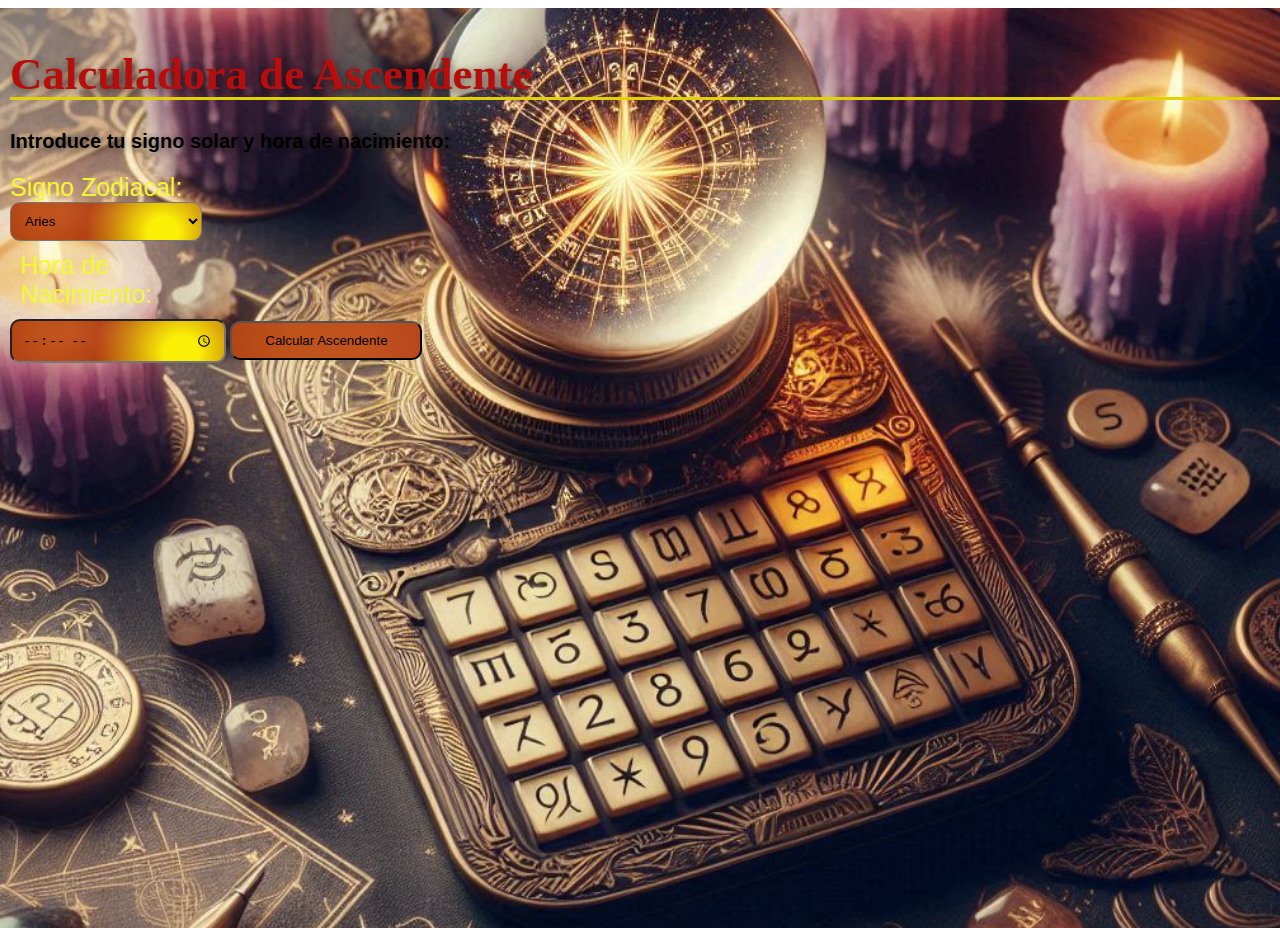
<file: ascendente.html>
<!DOCTYPE html>
<html lang="es">
<head>
    <meta charset="UTF-8">
    <meta name="viewport" content="width=device-width, initial-scale=1.0">
    <link rel="stylesheet" href="css/ascendente.css">
    <script defer src="ascendente.js" ></script>
    <title>Calculadora de Ascendente</title>
</head>
<body>
    <div class="container">
        <h1>Calculadora de Ascendente</h1>
        <p>Introduce tu signo solar y hora de nacimiento:</p>
        <label for="signo">Signo Zodiacal:</label>
        <select id="signo" class="signo">
            <option value="aries">Aries</option>
            <option value="tauro">Tauro</option>
            <option value="geminis">Géminis</option>
            <option value="cancer">Cáncer</option>
            <option value="cancer">Leo</option>
            <option value="cancer">Virgo</option>
            <option value="cancer">Libra</option>
            <option value="cancer">Escorpio</option>
            <option value="cancer">Sagitario</option>
            <option value="cancer">Capricornio</option>
            <option value="cancer">Acuario</option>
            <option value="cancer">Piscis</option>
        </select>
        <label class= "signo" for="hora">Hora de Nacimiento:</label>
        <input type="time" id="hora" class= "signo" required>
        <button onclick="calcularAscendente()" class= "signo" >Calcular Ascendente</button>
        <h3 id="resultado"></h3>
        
    </div>
</body>
</html>
</file>
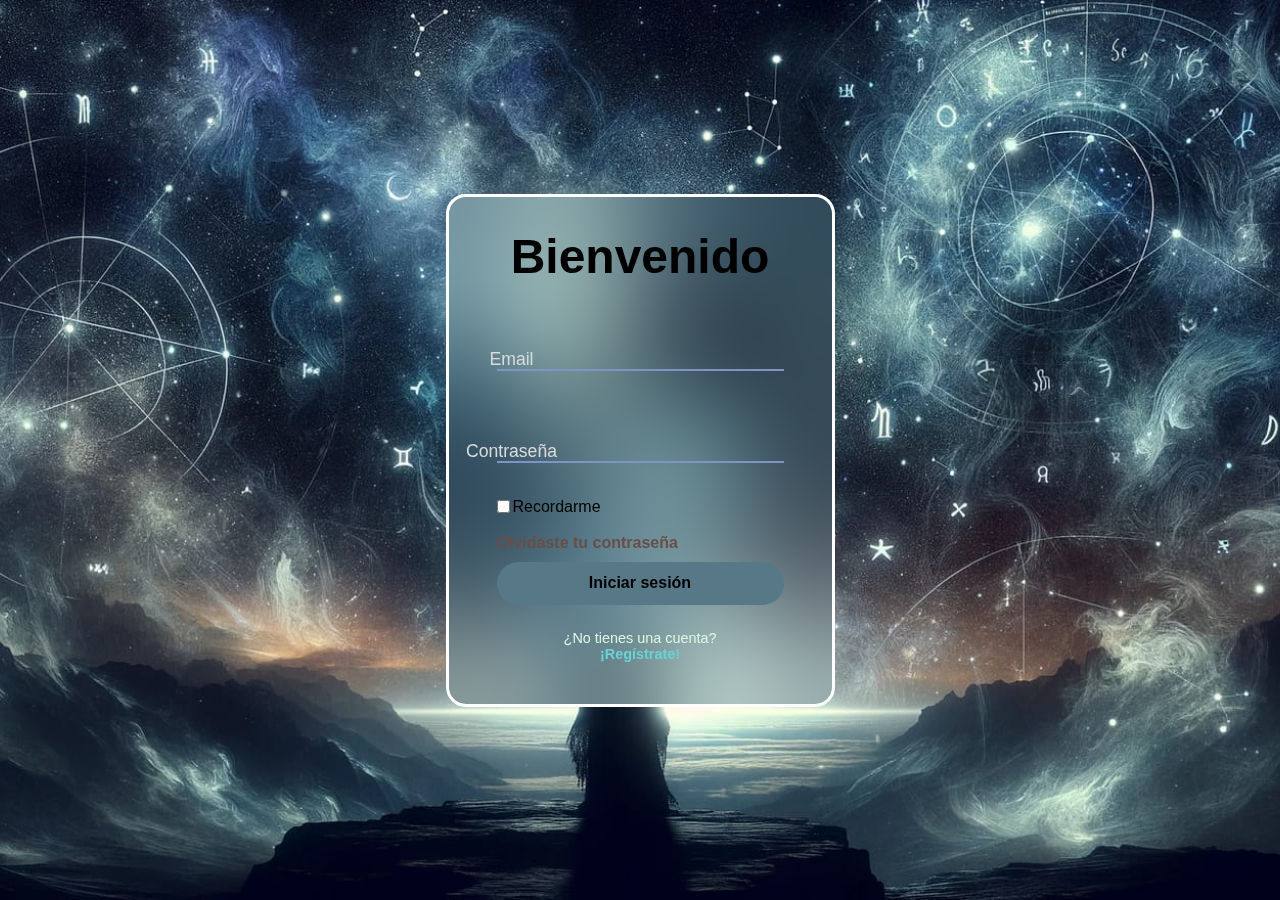
<file: login.html>
<!DOCTYPE html>
<html lang="en">
<head>
    <meta charset="UTF-8">
    <meta name="viewport" content="width=device-width, initial-scale=1.0">
    <title>Login</title>
    <link rel="stylesheet" href="css\login.css">
    <script defer src="login.js"></script>
</head>
<body>
    <section>
        <form class="form" id="loginForm" method="POST" action="register.php">
            <h1>Bienvenido</h1> 
            <div class="inputbox">
                <ion-icon name="mail-outline"></ion-icon>
                <input id="email" name="email" type="email" required />
                <label for="email">Email</label>
            </div>
            <div class="inputbox">
                <ion-icon name="lock-closed-outline"></ion-icon>
                <input id="password" name="password" type="password" required minlength="6" />
                <label for="password">Contraseña</label>
            </div>
            <div class="forget">
                <label for="recuerdame">
                    <input id="recuerdame" type="checkbox" />Recordarme
                </label><br>
                <a href="#">Olvidaste tu contraseña</a>
            </div>
            <button type="submit">Iniciar sesión</button>
            <div class="registro">
                <p>¿No tienes una cuenta?<a href="#"><br>¡Regístrate!</a></p>
            </div>
        </form>
    </section>
</body>
</html>
</file>
<file: css/ascendente.css>
body { font-family: Arial, sans-serif; 
}
.container { background-image: url('/calculadora2.png');
    background-size: cover;
    background-position: center;
    background-repeat: no-repeat;
    padding: 10px; 
    color: rgb(243, 247, 51);
    position: absolute;
    height: 100vh;
    width: 100vw;
    left: 0;
}
h1 {
    font-size: 45px;
    color: #b60d0d;
    font-family: 'Caveat';
    position: relative;
    text-shadow: 2px 2px 8px rgba(0, 0, 0, 0.5);
}
h1::after {
    content: '';
    position: absolute;
    left: 0;
    bottom: 0;
    width: 100%;
    height: 3px;
    background-color: #e0d206;
    animation: underline 1.5s ease forwards;
}
@keyframes underline {
    0% { width: 0; }
    100% { width: 100%; }
}
p{color:black;
font-size: 20px;
text-shadow: 2px 2px 8px rgba(0, 0, 0, 0.5);
font-weight: bold;}
label {
    font-size: 25px; 
    display: block; 
}
.signo{
    border-radius: 10px;
    padding: 10px;
    width: 15%;
}
input, select {background-image: radial-gradient(circle at 20% 20%, #eb843166 10%, #ffcc7000 50%), radial-gradient(circle at 80% 80%, #fbef06 10%, #a22908df 50%),
    radial-gradient(ellipse at 35% 70%, #ce492866 10%, #d7da2300 50%), radial-gradient(ellipse at 70% 35%, #ff005d66 10%, #926628 60%);
}
button { background-image: radial-gradient(circle at 20% 20%, #eb843166 10%, #ffcc7000 50%), radial-gradient(circle at 80% 80%, #fbef06 10%, #a22908df 50%),radial-gradient(ellipse at 35% 70%, #ce492866 10%, #d7da2300 50%), radial-gradient(ellipse at 70% 35%, #ff005d66 10%, #926628 60%);
    background-size: 250% 250%;
}
</file>
